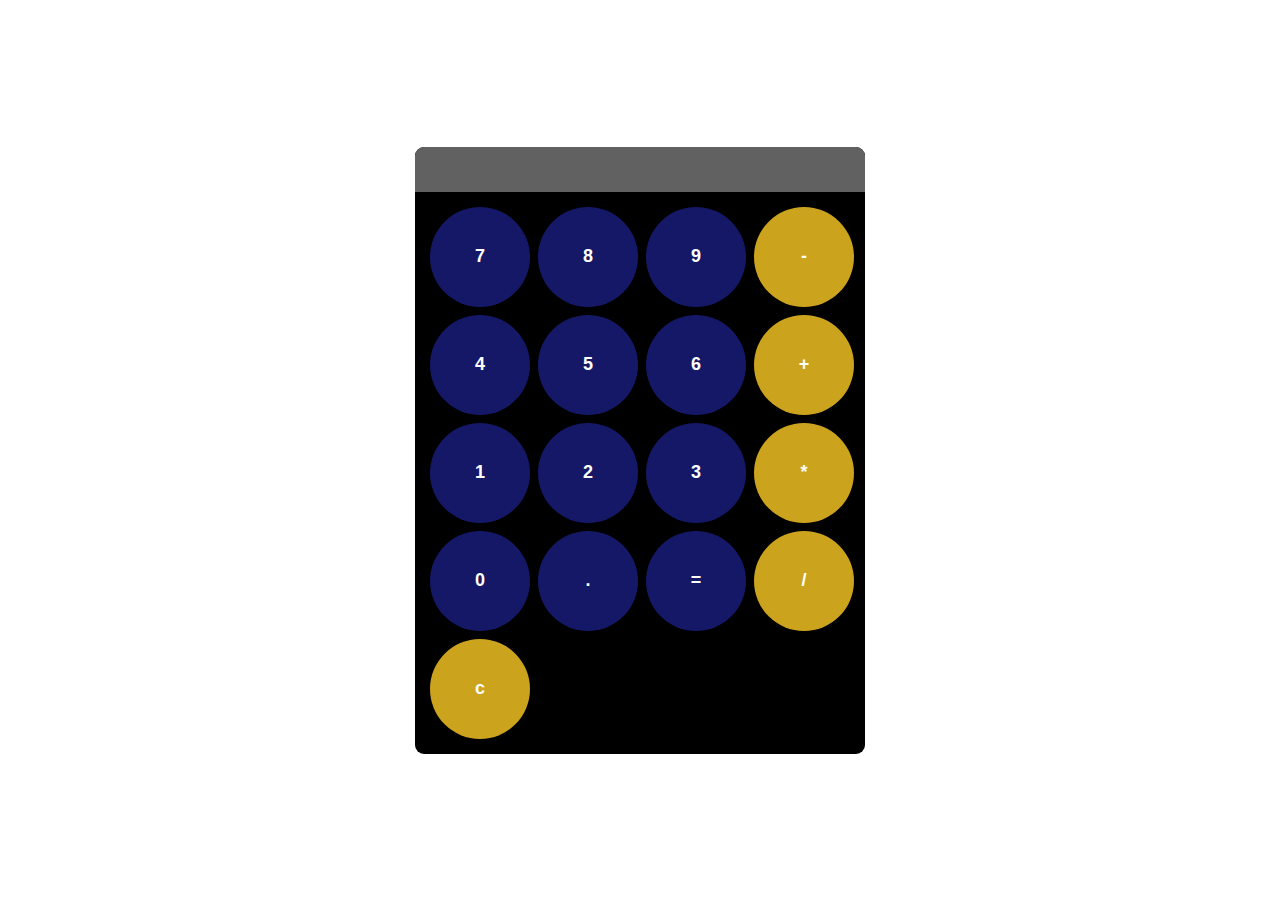
<file: calculator/index.html>
<!DOCTYPE html>
<html lang="en">
<head>
    <meta charset="UTF-8">
    <meta name="viewport" content="width=device-width, initial-scale=1.0">
    <link rel="stylesheet" href="style.css">
    <title>Calculator</title>
</head>
<body>

        <div class="calculator">
            <input type="text" id="display" readonly>
            <div class="keys">
                <button onclick="appendNumber ('7')"> 7</button>
                <button onclick="appendNumber ('8')"> 8</button>
                <button onclick="appendNumber ('9')"> 9</button>
                <button onclick="appendNumber ('-')" class="operation-btn"> -</button>
                <button onclick="appendNumber ('4')"> 4</button>
                <button onclick="appendNumber ('5')"> 5</button>
                <button onclick="appendNumber ('6')"> 6</button>
                <button onclick="appendNumber  ('+')" class="operation-btn"> +</button>
                <button onclick="appendNumber ('1')"> 1</button>
                <button onclick="appendNumber ('2')"> 2</button>
                <button onclick="appendNumber ('3')"> 3</button>
                <button onclick="appendNumber  ('*')" class="operation-btn"> *</button>
               <button onclick="appendNumber  ('0')" > 0</button>
                <button onclick="appendNumber ('.')"> .</button>
                <button onclick="calculate ('')"> =</button>
                <button onclick="appendNumber ('/')" class="operation-btn"> /</button>
                <button onclick="clearDisplay('')"  class="operation-btn"> c</button>
                

              
                
           
        </div>
        <script src="index.js"></script>
    
    
</body>
</html>
</file>
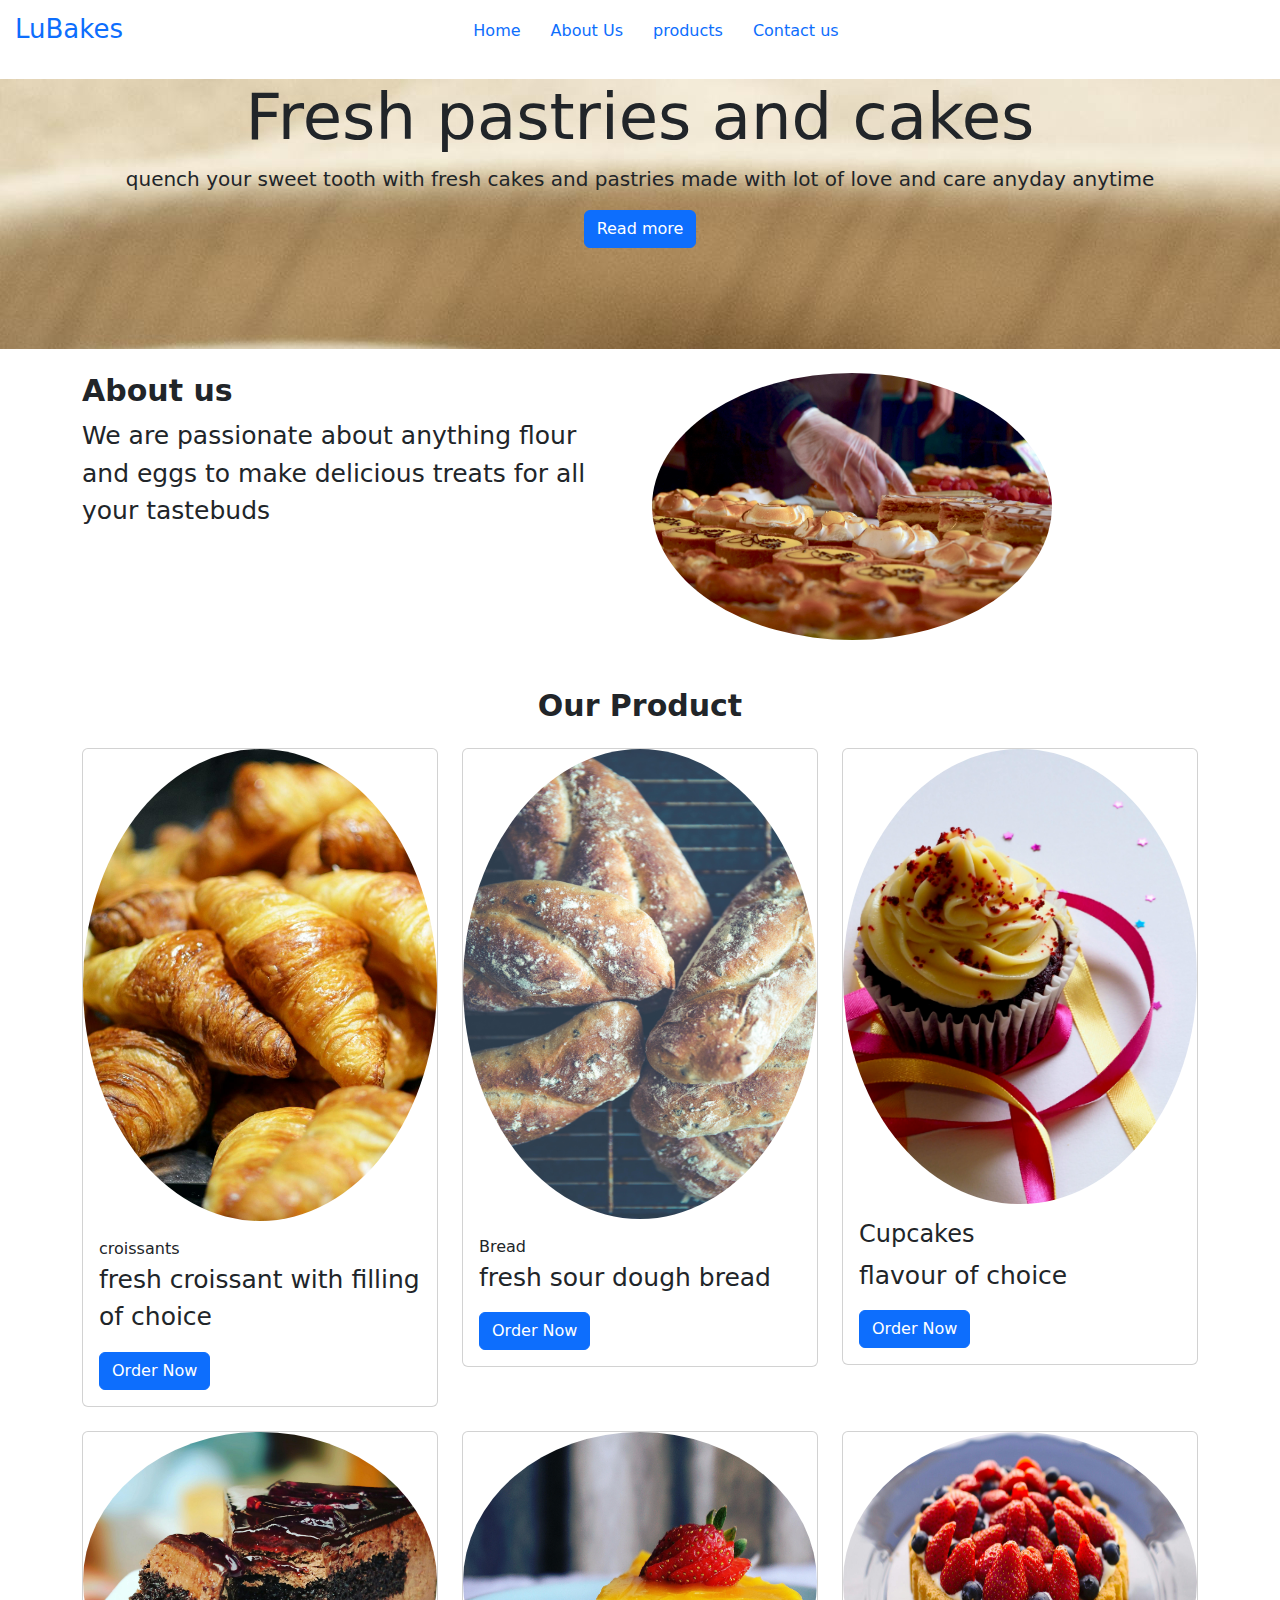
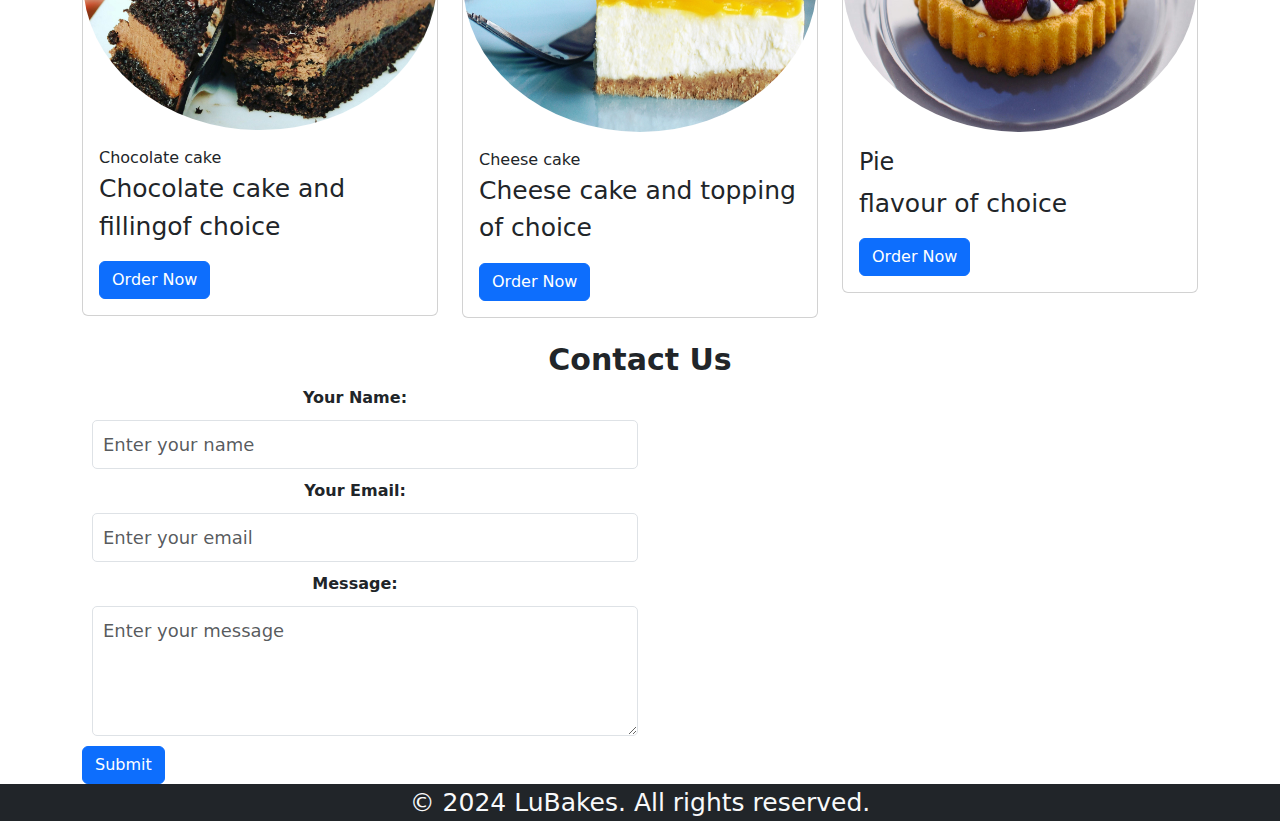
<file: landing page/index.html>
<!DOCTYPE html>
<html lang="en">
<head>
    <meta charset="UTF-8">
    <meta name="viewport" content="width=device-width, initial-scale=1.0">
    <link href="https://cdn.jsdelivr.net/npm/bootstrap@5.3.3/dist/css/bootstrap.min.css" rel="stylesheet" integrity="sha384-QWTKZyjpPEjISv5WaRU9OFeRpok6YctnYmDr5pNlyT2bRjXh0JMhjY6hW+ALEwIH" crossorigin="anonymous">
    <script src="https://cdn.jsdelivr.net/npm/bootstrap@5.3.3/dist/js/bootstrap.bundle.min.js" integrity="sha384-YvpcrYf0tY3lHB60NNkmXc5s9fDVZLESaAA55NDzOxhy9GkcIdslK1eN7N6jIeHz" crossorigin="anonymous"></script>
    <link rel="stylesheet" href="style.css">
    <title>Bakery Landing Page</title>
</head>
<body>
    <header>
        <nav >
            <a class="logo" ref="#">LuBakes</a>
            <div>
                <ul class="header-info">
                    <li><a href="">Home</a></li>
                    <li><a href="">About Us</a></li>
                    <li><a href="">products</a></li>
                    <li><a href="">Contact us</a></li>

                </ul>
            </div>
          
        </nav>
    </header>
    <section class="text-center" id="home">
        <div class="container">
            <h1 class="display-3"> Fresh pastries and cakes</h1>
            <p  class="lead home-p">quench your sweet tooth with fresh cakes and pastries made with lot of love and care
                anyday anytime
            </p>
            <button class="btn btn-primary">Read more</button>
        </div>
    </section>

    <section id="about" class="py-4">
        <div class="container">
            <div class="row">
                <div class="col-6">
                    <h2 >About us</h2>
                    <p>We are passionate about anything flour and eggs
                        to make delicious treats for all your tastebuds
                    </p>
                </div>
                <div class="col-6">
                    <img src="images/pexels-isaw-company-66472-1005406.jpg" class='image-fluid img'alt="pastries" width="400px">
                </div>
            </div>
        </div>
    </section>

    <section class="products">
        <div class="container">
            <h2 class="text-center my-4">Our Product</h2>
            <div class="row">
                <div class="col-md-4 mb-4">
                    <div class="card">
                        <img src="images/pexels-pixabay-2135.jpg" alt="croissant" />
                        <div class="card-body">
                            <h4class="card-title">
                                croissants
                        </h4>
                        <p class="card-description">fresh croissant with filling of choice</p>
                        <button class="btn btn-primary"> Order Now</button>
                        </div>
                    </div>
                </div>
                <div class="col-md-4 mb-4">
                    <div class="card">
                        <img src="images/pexels-markusspiske-96861.jpg" alt="bread" height="470px">
                        <div class="card-body">
                            <h4class="card-title">
                                Bread
                        </h4>
                        <p class="card-description">fresh sour dough bread</p>
                        <button class="btn btn-primary"> Order Now</button>
                        </div>
                    </div>
                </div>
                <div class="col-md-4 mb-4">
                    <div class="card">
                        <img src="images/pexels-jessbaileydesign-913136.jpg" alt="cupcakes" height="455px">
                        <div class="card-body">
                            <h4 class="card-title">
                                Cupcakes
                        </h4>
                        <p class="card-description">flavour of choice</p>
                        <button class="btn btn-primary"> Order Now</button>
                        </div>
                    </div>
                </div>
            </div>
            <div class="row">
                <div class="col-md-4 mb-4">
                    <div class="card">
                        <img src="images/pexels-abhinavcoca-291528.jpg" alt="chocolate cake">
                        <div class="card-body">
                            <h4class="card-title">
                                Chocolate cake
                        </h4>
                        <p class="card-description">Chocolate cake and fillingof choice</p>
                        <button class="btn btn-primary"> Order Now</button>
                        </div>
                    </div>
                </div>
                <div class="col-md-4 mb-4">
                    <div class="card">
                        <img src="images/pexels-suzyhazelwood-1098592.jpg" alt="" height="300px">
                        <div class="card-body">
                            <h4class="card-title">
                                Cheese cake
                        </h4>
                        <p class="card-description">Cheese cake and topping of choice</p>
                        <button class="btn btn-primary"> Order Now</button>
                        </div>
                    </div>
                </div>
                <div class="col-md-4 mb-4">
                    <div class="card">
                        <img src="images/pexels-pixabay-461431.jpg" alt="" height="300px">
                        <div class="card-body">
                            <h4 class="card-title">
                                Pie
                        </h4>
                        <p class="card-description">flavour of choice</p>
                        <button class="btn btn-primary"> Order Now</button>
                        </div>
                    </div>
                </div>
            </div>
            
            
        </div>
    </section>

  <section id="contact" class="py=5">
    <div class="container">
        <h2 class="text-center">Contact Us</h2>
        <div class="row">
            <div class="col-md-6">
                <form class="d-block " >
                    <div class="form-group">
                        <label for="name">Your Name:</label>
                        <input type="text" class="form-control" placeholder="Enter your name" >
                    </div>
                    <div class="form-group">
                        <label for="email">Your Email:</label>
                        <input type="text" class="form-control" placeholder="Enter your email" >
                    </div>
                    <div class="form-group">
                        <label for="message">Message:</label>
                        <textarea name="" id="message" class="form-control" rows='4'placeholder="Enter your message"></textarea>
                    </div>
                    <button type="submit" class="btn btn-primary md-block "> Submit</button>
                    
                </form>
            </div>
        </div>
    </div>

  </section>

  <footer class="bg-dark text-center text-light">
    <p>&copy; 2024 LuBakes. All rights reserved.</p>
  </footer>

    
</body>
</html>
</file>
<file: calculator/style.css>
body{
    display: flex;
    justify-content: center;
    align-items: center;
    height: 100vh;
    margin: 0;
}
.calculator{
    font-family: Arial, Helvetica, sans-serif;
    background-color: #000;
    border-radius: 9px;
    max-width: 450px;
    overflow: hidden;
}
#display{
    width: 100%;
    padding: 15px;
    font-family: 30px;
    text-align: left;
    border: none;
    background-color: #616161;
    color: #fff;
}
.keys{
    display: grid;
    grid-template-columns: repeat(4, 1fr);
    gap: 8px;
    padding: 15px;
}

button{
    width: 100px;
    height: 100px;
    border: none;
    background-color:#141866 ;
    border-radius: 50px;
    color: #fff;
    font-size: 18px;
    font-weight: bold;
    cursor: pointer;
}
button:hover{
    background-color:#6c7bd9 ;
}
button:active{
    background-color: #99a2e0;
}
.operation-btn{
    background-color: #cca31d;
}
.operation-btn:hover{
    background-color: #ccad45;
}
.operation-btn:active{
    background-color: #c7b57b;
}
</file>
<file: landing page/style.css>
.logo{
    font-size: 26px;
    margin-right: 25px;
    top: 10px;

}
ul{
    list-style: none;
    display: flex;
    align-items: center;
    justify-content: center;
    
}
img{
    border-radius: 75%;
}
p{
    font-size: 25px;
}
a{
    text-decoration: none;
    margin: 15px;
    position: relative;
    top: -20px;
    cursor: pointer;
}
a:hover{
    color: bisque;
}
h2{
    font-weight: bold;
    font-size: 30px;
}
nav{
    
}


#home{
height:30vh;
background: url(images/pexels-reneereneee-2327555-3993720.jpg)no-repeat ;
}
h1{
    font-weight: bold;
    font-size: 20px;
}



form{
    display: block;
    justify-content: center;
    align-content: center;
}
.form-group{
    justify-content: center;
    text-align: center;
}
label{
    font-weight: bold;
}
.form-control{
    color: #e9e3e3;
    padding: 10px;
    border-radius: 5px;
    margin: 10px;
    font-size: 18px;
    
}
</file>
